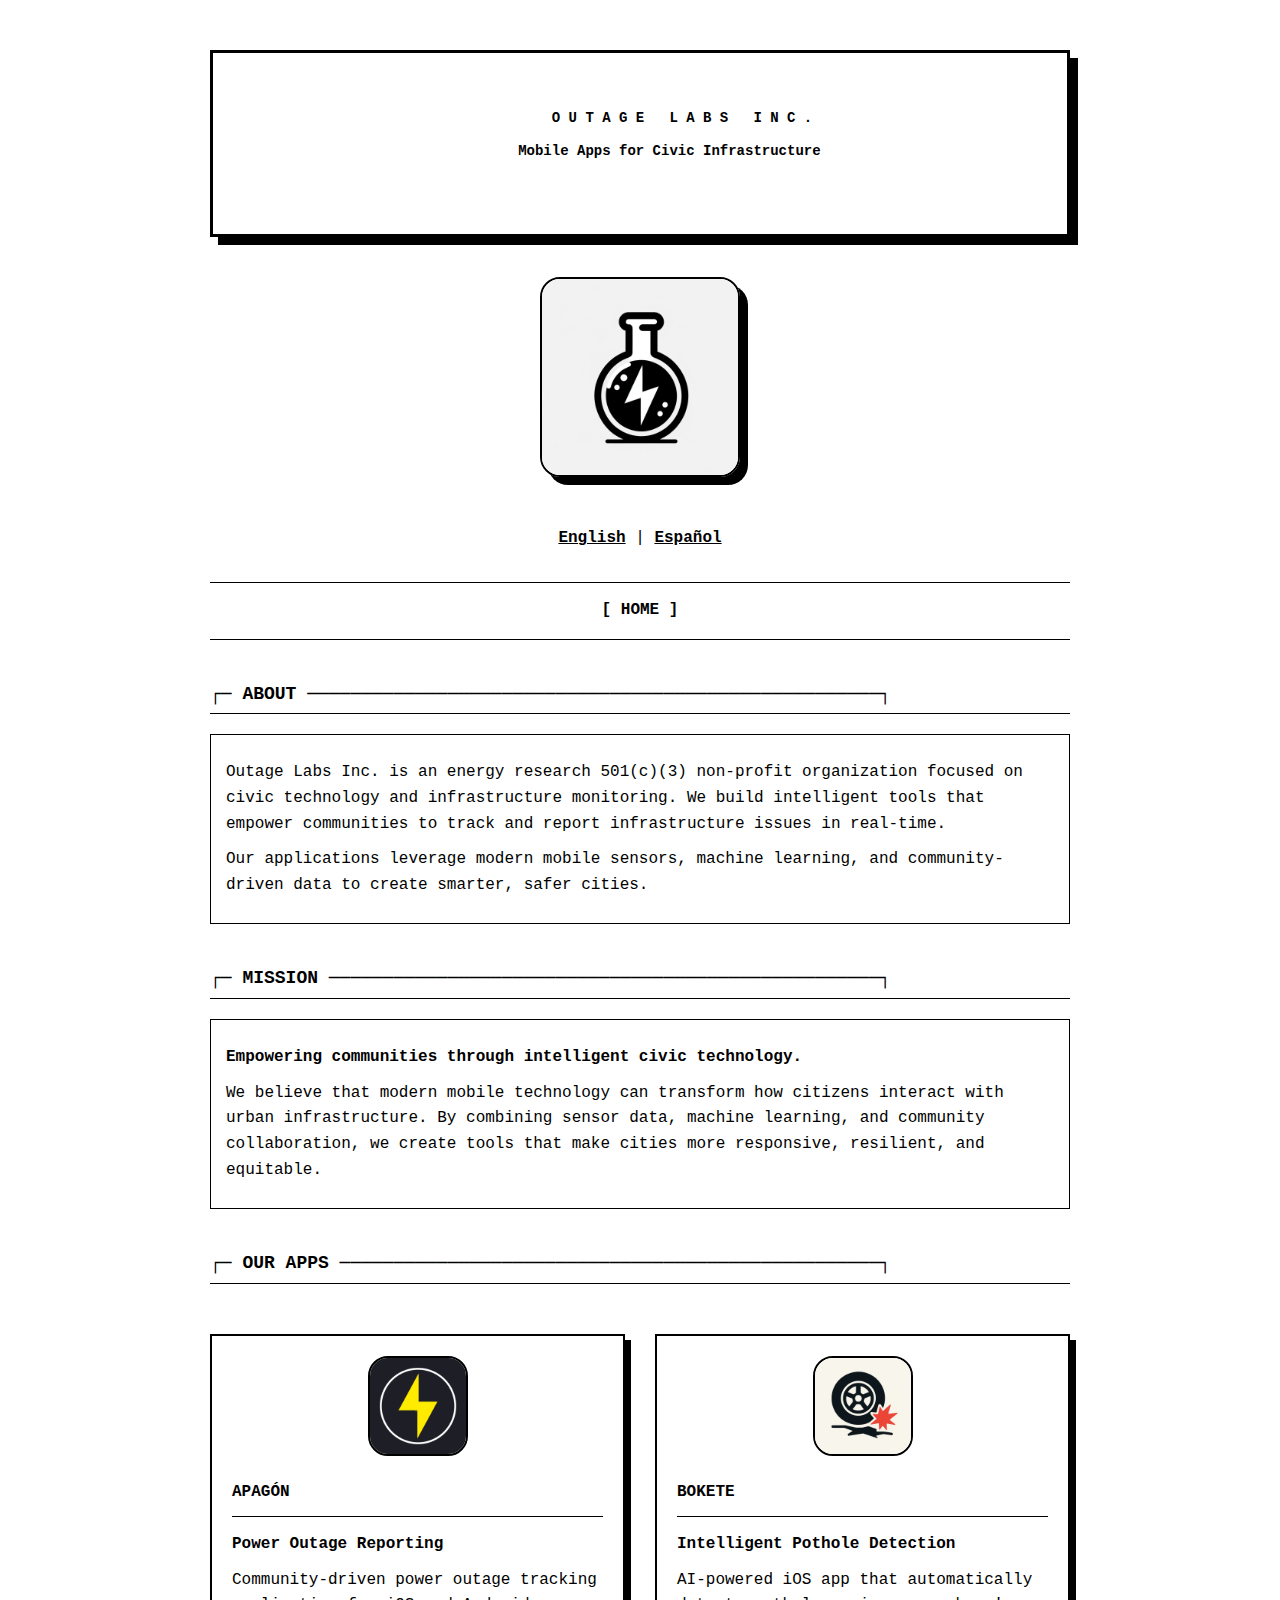
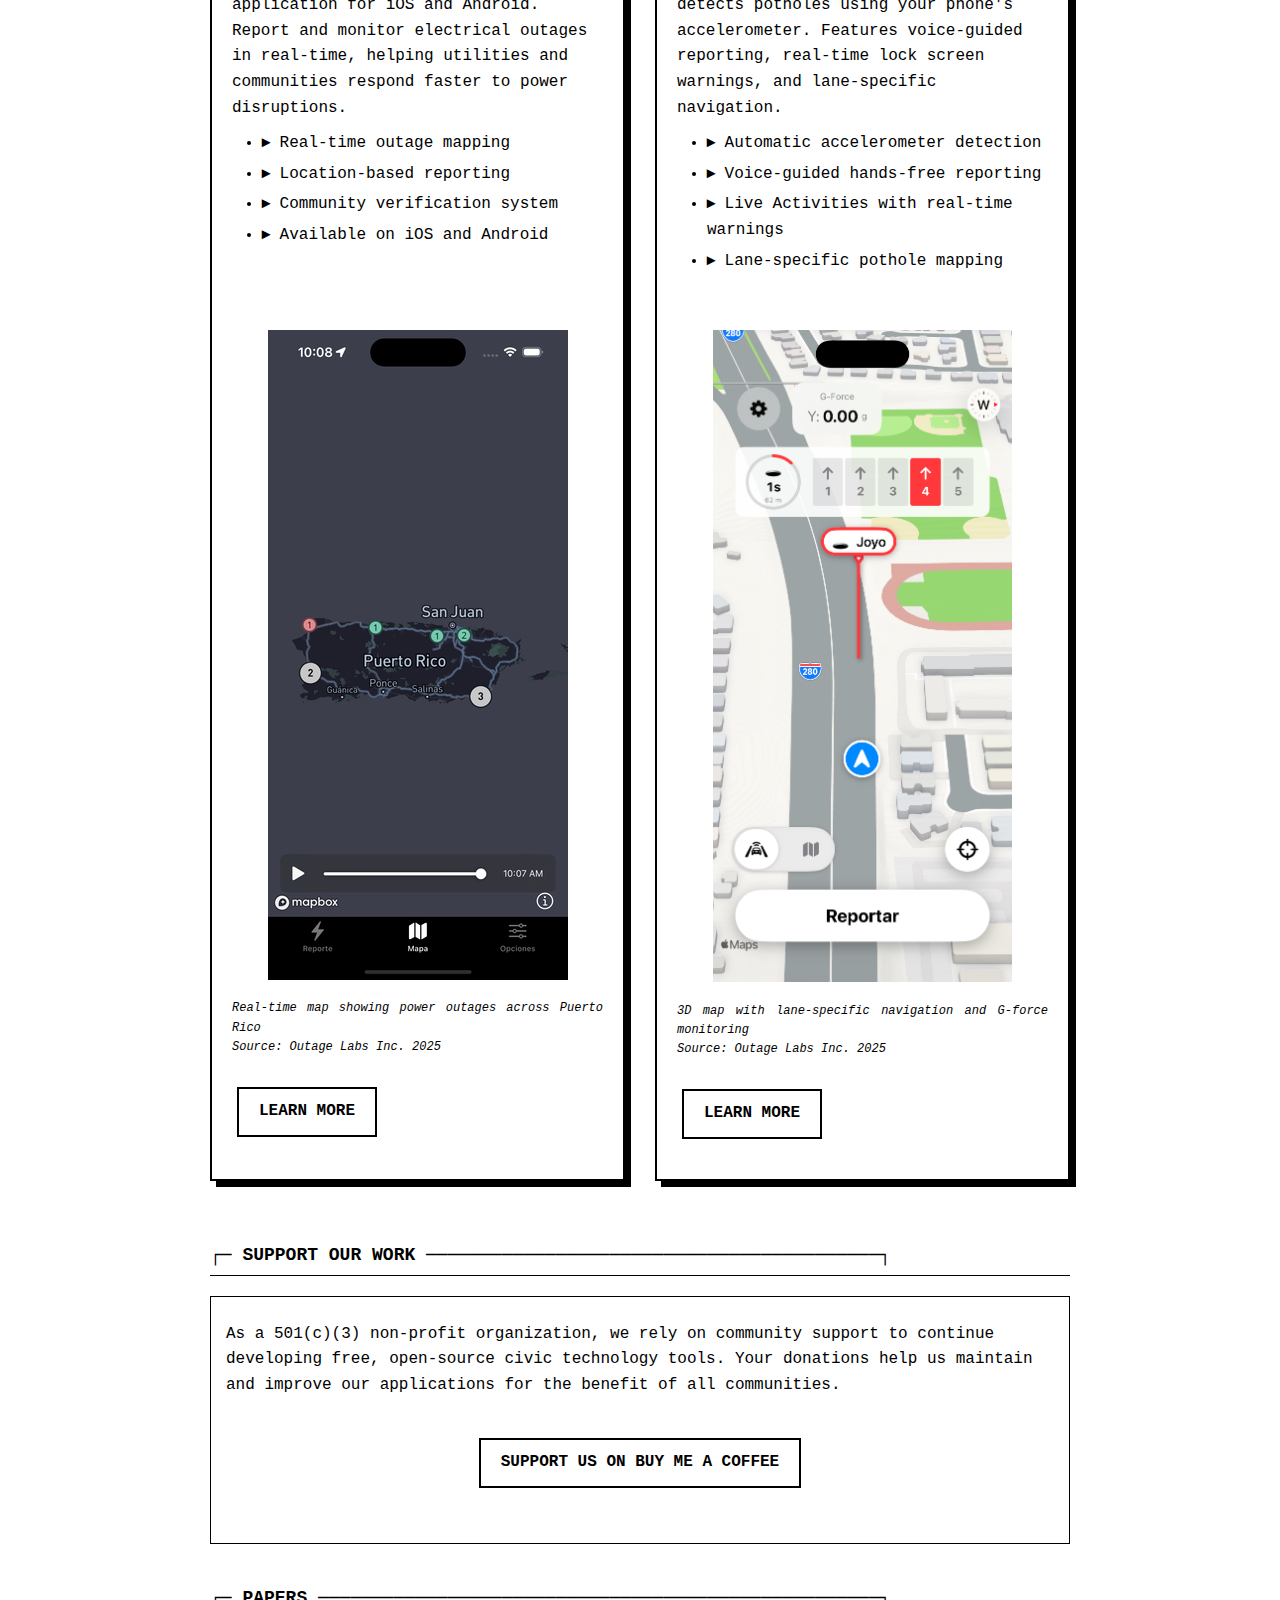
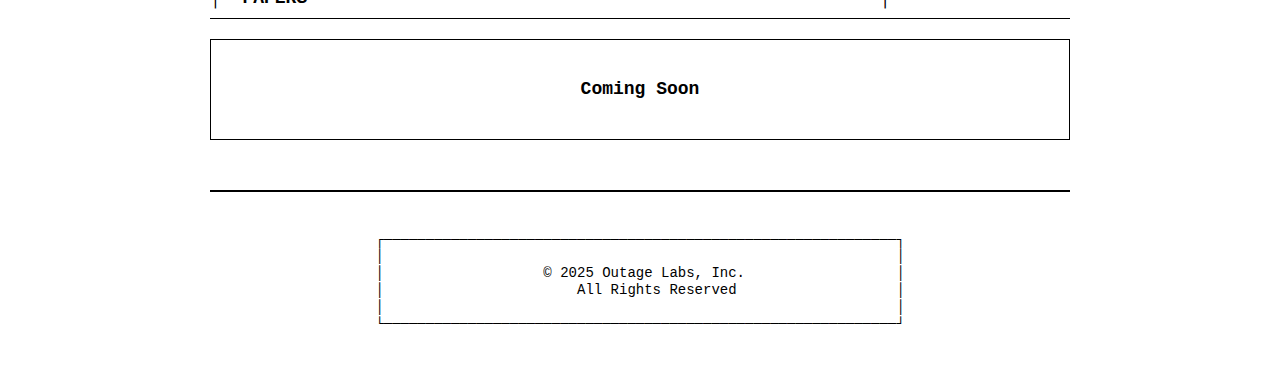
<file: index.html>
<!DOCTYPE html>
<html lang="en">
<head>
    <meta charset="UTF-8">
    <meta name="viewport" content="width=device-width, initial-scale=1.0">
    <title>OUTAGE LABS - Mobile Apps for Civic Tech</title>
    <meta name="description" content="Outage Labs Inc. develops innovative mobile applications for civic infrastructure monitoring, including power outage tracking and pothole detection.">

    <meta property="og:type" content="website">
    <meta property="og:url" content="https://outagelabs.github.io/">
    <meta property="og:title" content="OUTAGE LABS - Mobile Apps for Civic Tech">
    <meta property="og:description" content="Outage Labs Inc. develops innovative mobile applications for civic infrastructure monitoring, including power outage tracking and pothole detection.">

    <meta property="twitter:card" content="summary_large_image">
    <meta property="twitter:url" content="https://outagelabs.github.io/">
    <meta property="twitter:title" content="OUTAGE LABS - Mobile Apps for Civic Tech">
    <meta property="twitter:description" content="Outage Labs Inc. develops innovative mobile applications for civic infrastructure monitoring, including power outage tracking and pothole detection.">

    <link rel="stylesheet" href="style.css">
</head>
<body>
    <div class="ascii-logo">
        <pre class="ascii-art">

          O U T A G E   L A B S   I N C .

       Mobile Apps for Civic Infrastructure

        </pre>
    </div>

    <div style="text-align: center; margin: 40px 0;">
        <img src="logo.jpg" alt="Outage Labs Logo" class="logo-img" style="width: 200px; height: 200px; border-radius: 20px; box-shadow: 8px 8px 0px 0px #000000; border: 2px solid #000000;">
    </div>

    <div style="text-align: center; margin: 30px 0;">
        <p>
            <a href="index.html" style="font-weight: bold;">English</a> |
            <a href="index-es.html">Español</a>
        </p>
    </div>

    <nav class="nav">
        <a href="index.html">HOME</a>
    </nav>

    <section class="section">
        <h2>┌─ ABOUT ─────────────────────────────────────────────────────┐</h2>
        <div class="ascii-box">
            <p>
                Outage Labs Inc. is an energy research 501(c)(3) non-profit organization focused
                on civic technology and infrastructure monitoring. We build intelligent tools that
                empower communities to track and report infrastructure issues in real-time.
            </p>
            <p>
                Our applications leverage modern mobile sensors, machine learning, and
                community-driven data to create smarter, safer cities.
            </p>
        </div>
    </section>

    <section class="section">
        <h2>┌─ MISSION ───────────────────────────────────────────────────┐</h2>
        <div class="ascii-box">
            <p>
                <strong>Empowering communities through intelligent civic technology.</strong>
            </p>
            <p>
                We believe that modern mobile technology can transform how citizens interact
                with urban infrastructure. By combining sensor data, machine learning, and
                community collaboration, we create tools that make cities more responsive,
                resilient, and equitable.
            </p>
        </div>
    </section>

    <section class="section">
        <h2>┌─ OUR APPS ──────────────────────────────────────────────────┐</h2>

        <div class="app-grid">
            <div class="app-card">
                <div style="text-align: center; margin-bottom: 15px;">
                    <img src="apagon-icon.png" alt="Apagón App Icon" style="width: 100px; height: 100px; border-radius: 20px; border: 2px solid #000000;">
                </div>
                <h3>APAGÓN</h3>
                <p><strong>Power Outage Reporting</strong></p>
                <p>
                    Community-driven power outage tracking application for iOS and Android.
                    Report and monitor electrical outages in real-time, helping utilities
                    and communities respond faster to power disruptions.
                </p>
                <ul class="feature-list">
                    <li>Real-time outage mapping</li>
                    <li>Location-based reporting</li>
                    <li>Community verification system</li>
                    <li>Available on iOS and Android</li>
                </ul>
                <br>
                <br>
                <div style="text-align: center; margin: 20px 0;">
                    <img src="apagon-map.jpeg" alt="Interactive Outage Map" class="app-preview-img" style="max-width: 300px;">
                    <p style="font-size: 12px; margin-top: 10px; font-style: italic; text-align: justify;">Real-time map showing power outages across Puerto Rico<br>Source: Outage Labs Inc. 2025</p>
                </div>
                <p style="margin-top: 15px;">
                    <a href="https://apagon.github.io" target="_blank" class="button">LEARN MORE</a>
                </p>
            </div>

            <div class="app-card">
                <div style="text-align: center; margin-bottom: 15px;">
                    <img src="bokete-icon.png" alt="Bokete App Icon" style="width: 100px; height: 100px; border-radius: 20px; border: 2px solid #000000;">
                </div>
                <h3>BOKETE</h3>
                <p><strong>Intelligent Pothole Detection</strong></p>
                <p>
                    AI-powered iOS app that automatically detects potholes using your phone's
                    accelerometer. Features voice-guided reporting, real-time lock screen
                    warnings, and lane-specific navigation.
                </p>
                <ul class="feature-list">
                    <li>Automatic accelerometer detection</li>
                    <li>Voice-guided hands-free reporting</li>
                    <li>Live Activities with real-time warnings</li>
                    <li>Lane-specific pothole mapping</li>
                </ul>
                <br>
                <div style="text-align: center; margin: 20px 0;">
                    <img src="preview-navigation.png" alt="Navigation with Lane Selector" class="app-preview-img" style="max-width: 300px;">
                    <p style="font-size: 12px; margin-top: 10px; font-style: italic; text-align: justify;">3D map with lane-specific navigation and G-force monitoring<br>Source: Outage Labs Inc. 2025</p>
                </div>
                <p style="margin-top: 15px;">
                    <a href="https://bokete.github.io" target="_blank" class="button">LEARN MORE</a>
                </p>
            </div>
        </div>
    </section>

    <section class="section">
        <h2>┌─ SUPPORT OUR WORK ──────────────────────────────────────────┐</h2>
        <div class="ascii-box">
            <p>
                As a 501(c)(3) non-profit organization, we rely on community support to continue
                developing free, open-source civic technology tools. Your donations help us maintain
                and improve our applications for the benefit of all communities.
            </p>
            <div style="text-align: center; margin: 30px 0;">
                <a href="https://buymeacoffee.com/outagelabs" target="_blank" class="button">
                    SUPPORT US ON BUY ME A COFFEE
                </a>
            </div>
        </div>
    </section>

    <section class="section">
        <h2>┌─ PAPERS ────────────────────────────────────────────────────┐</h2>
        <div class="ascii-box">
            <p style="text-align: center; font-size: 18px; margin: 20px 0;">
                <strong>Coming Soon</strong>
            </p>
        </div>
    </section>

    <footer class="footer">
        <pre class="ascii-art">
┌─────────────────────────────────────────────────────────────┐
│                                                             │
│                   © 2025 Outage Labs, Inc.                  │
│                       All Rights Reserved                   │
│                                                             │
└─────────────────────────────────────────────────────────────┘
        </pre>
    </footer>
</body>
</html>
</file>
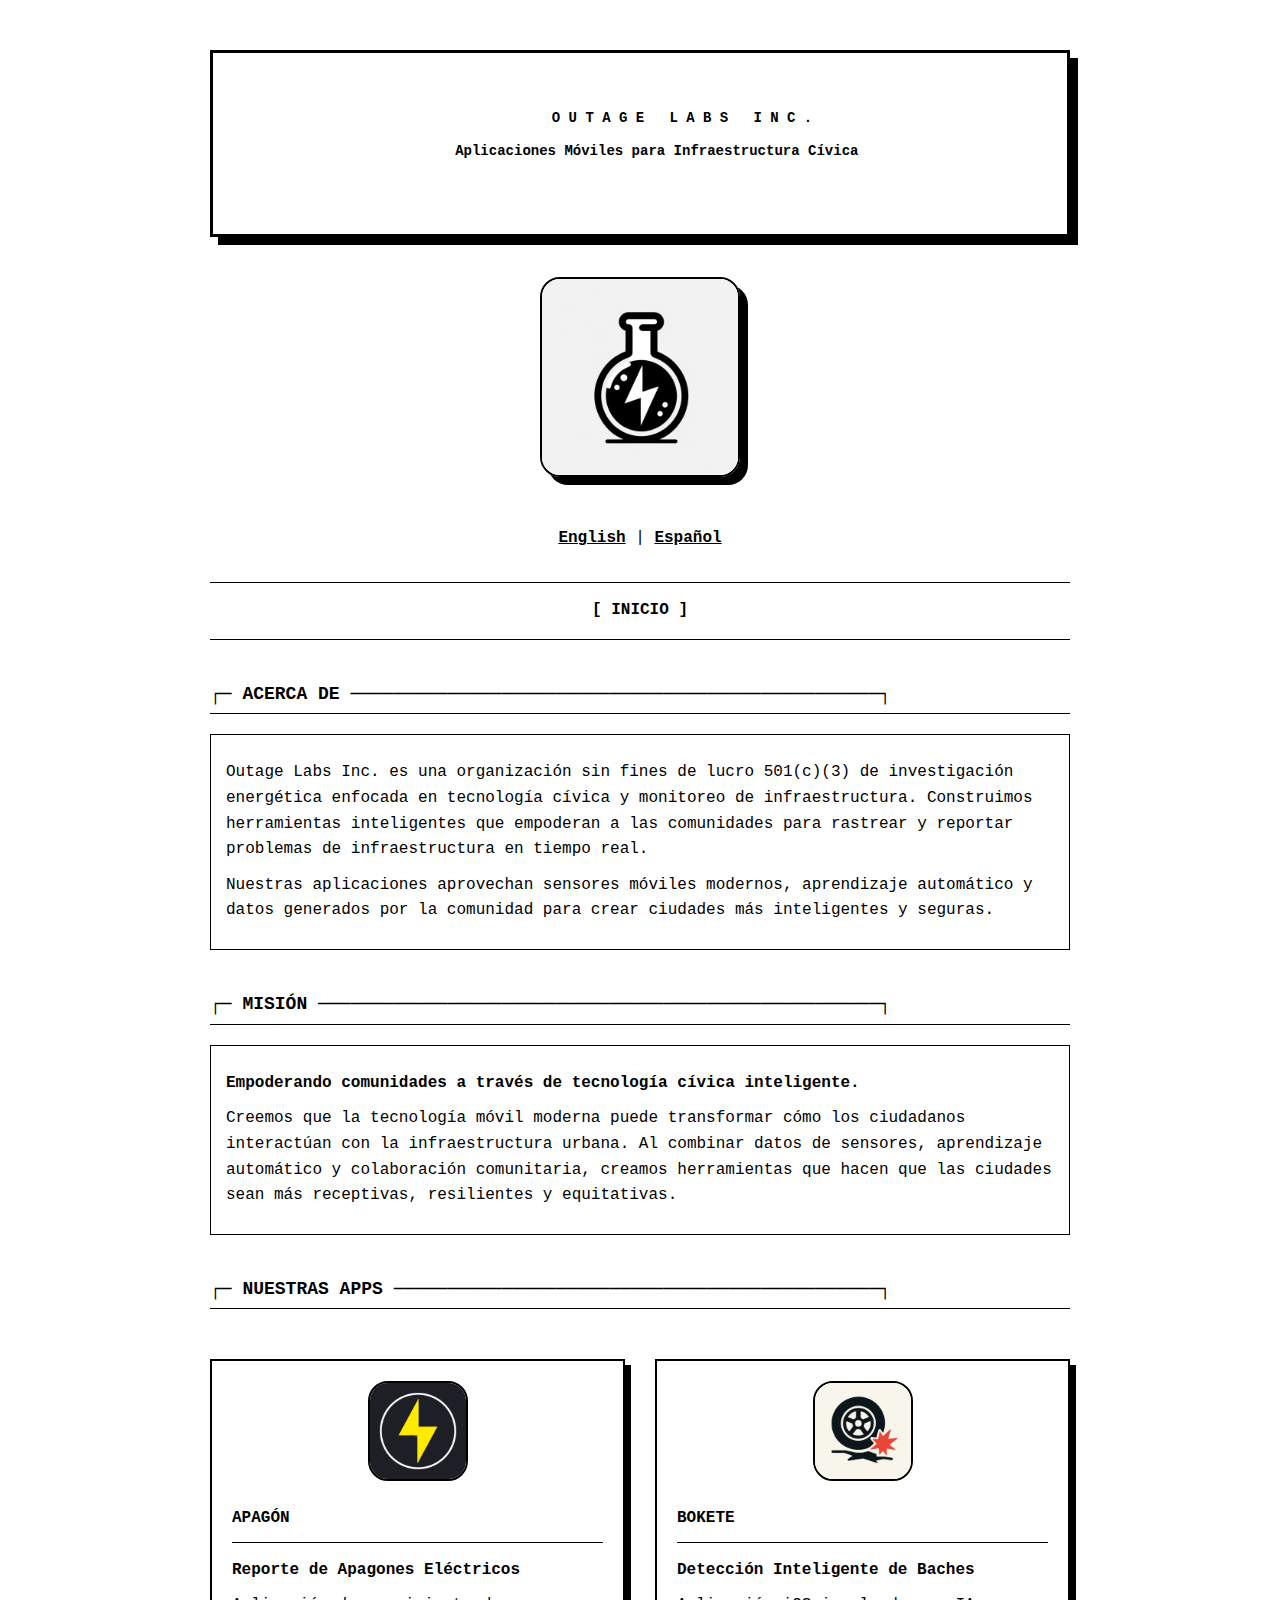
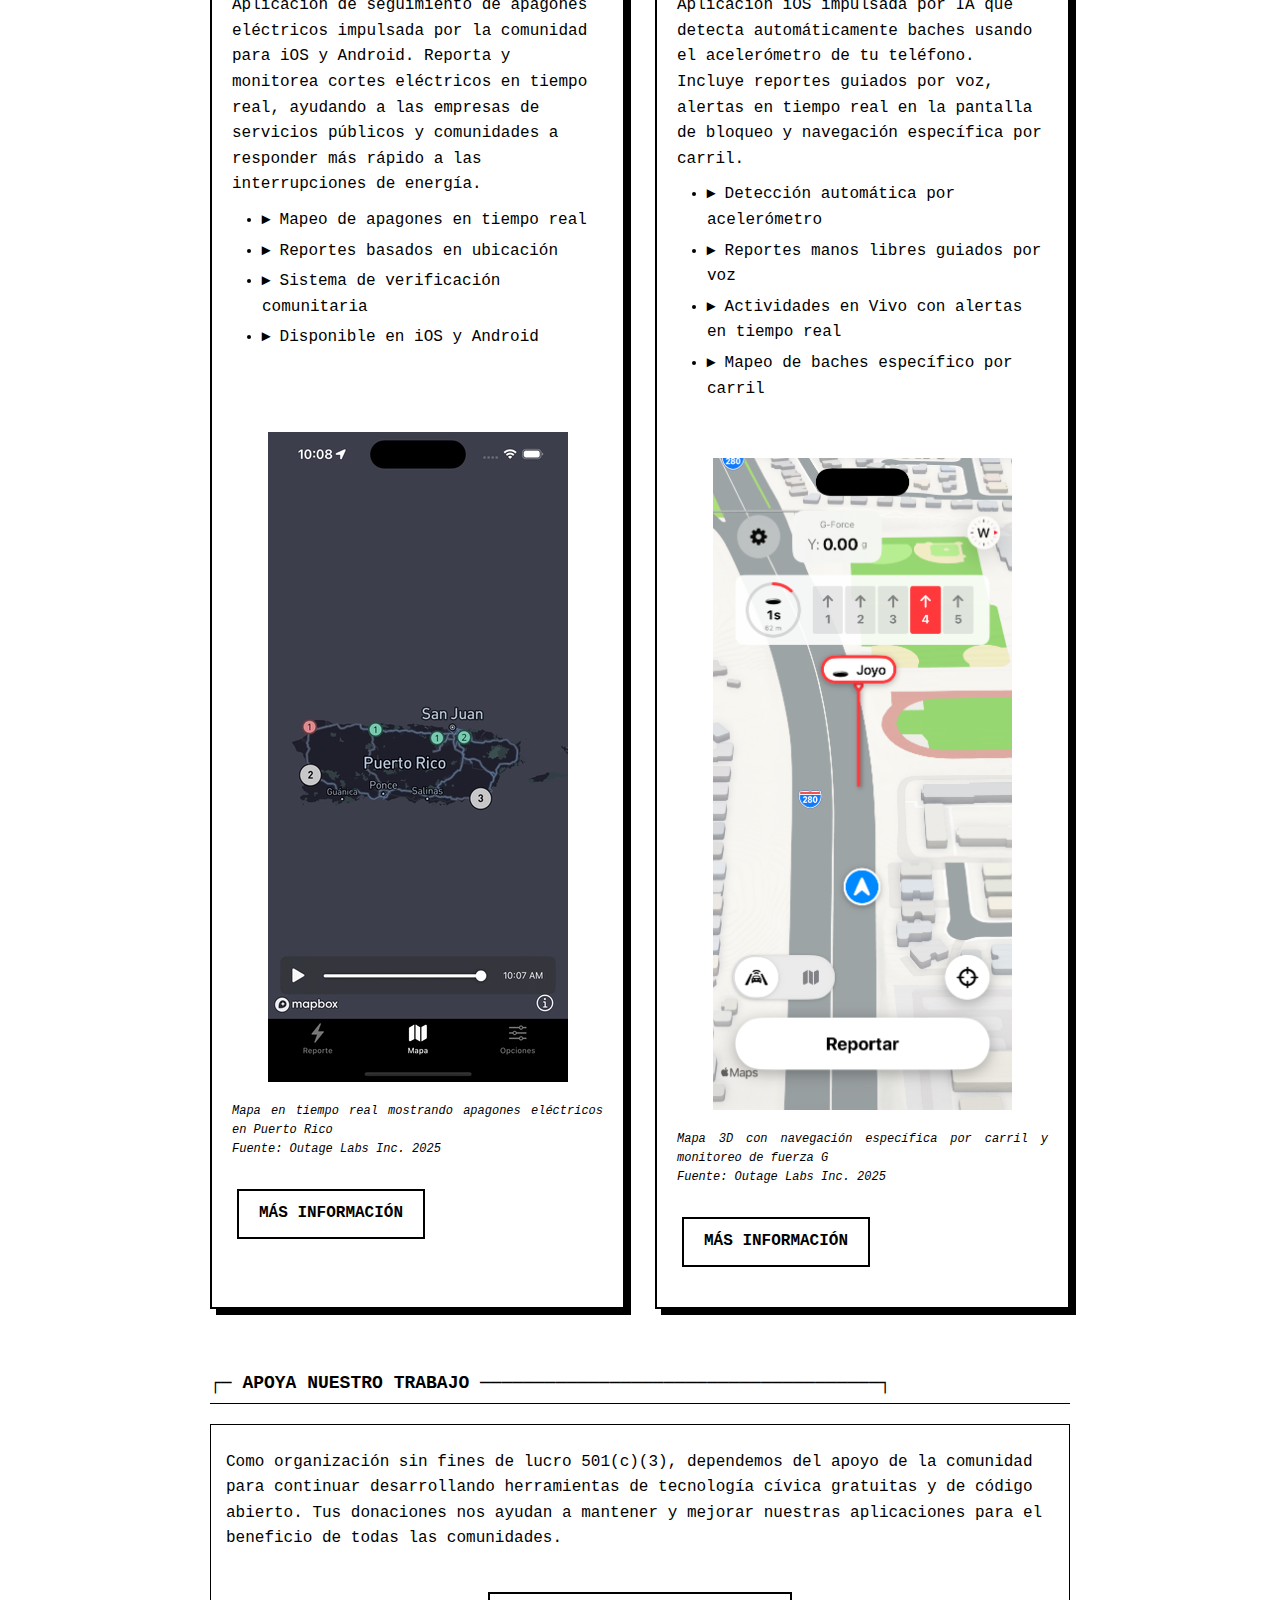
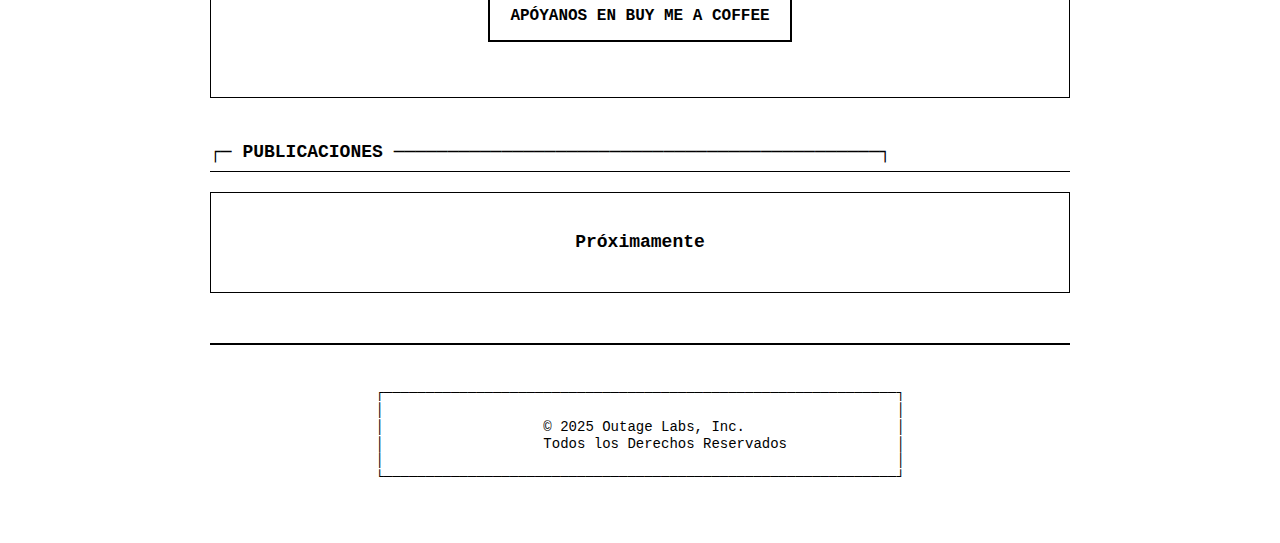
<file: index-es.html>
<!DOCTYPE html>
<html lang="es">
<head>
    <meta charset="UTF-8">
    <meta name="viewport" content="width=device-width, initial-scale=1.0">
    <title>OUTAGE LABS - Aplicaciones Móviles para Tecnología Cívica</title>
    <meta name="description" content="Outage Labs Inc. desarrolla aplicaciones móviles innovadoras para el monitoreo de infraestructura cívica, incluyendo seguimiento de apagones y detección de baches.">

    <meta property="og:type" content="website">
    <meta property="og:url" content="https://outagelabs.github.io/index-es.html">
    <meta property="og:title" content="OUTAGE LABS - Aplicaciones Móviles para Tecnología Cívica">
    <meta property="og:description" content="Outage Labs Inc. desarrolla aplicaciones móviles innovadoras para el monitoreo de infraestructura cívica, incluyendo seguimiento de apagones y detección de baches.">

    <meta property="twitter:card" content="summary_large_image">
    <meta property="twitter:url" content="https://outagelabs.github.io/index-es.html">
    <meta property="twitter:title" content="OUTAGE LABS - Aplicaciones Móviles para Tecnología Cívica">
    <meta property="twitter:description" content="Outage Labs Inc. desarrolla aplicaciones móviles innovadoras para el monitoreo de infraestructura cívica, incluyendo seguimiento de apagones y detección de baches.">

    <link rel="stylesheet" href="style.css">
</head>
<body>
    <div class="ascii-logo">
        <pre class="ascii-art">

          O U T A G E   L A B S   I N C .

    Aplicaciones Móviles para Infraestructura Cívica

        </pre>
    </div>

    <div style="text-align: center; margin: 40px 0;">
        <img src="logo.jpg" alt="Logo Outage Labs" class="logo-img" style="width: 200px; height: 200px; border-radius: 20px; box-shadow: 8px 8px 0px 0px #000000; border: 2px solid #000000;">
    </div>

    <div style="text-align: center; margin: 30px 0;">
        <p>
            <a href="index.html">English</a> |
            <a href="index-es.html" style="font-weight: bold;">Español</a>
        </p>
    </div>

    <nav class="nav">
        <a href="index-es.html">INICIO</a>
    </nav>

    <section class="section">
        <h2>┌─ ACERCA DE ─────────────────────────────────────────────────┐</h2>
        <div class="ascii-box">
            <p>
                Outage Labs Inc. es una organización sin fines de lucro 501(c)(3) de investigación
                energética enfocada en tecnología cívica y monitoreo de infraestructura. Construimos
                herramientas inteligentes que empoderan a las comunidades para rastrear y reportar
                problemas de infraestructura en tiempo real.
            </p>
            <p>
                Nuestras aplicaciones aprovechan sensores móviles modernos, aprendizaje automático
                y datos generados por la comunidad para crear ciudades más inteligentes y seguras.
            </p>
        </div>
    </section>

    <section class="section">
        <h2>┌─ MISIÓN ────────────────────────────────────────────────────┐</h2>
        <div class="ascii-box">
            <p>
                <strong>Empoderando comunidades a través de tecnología cívica inteligente.</strong>
            </p>
            <p>
                Creemos que la tecnología móvil moderna puede transformar cómo los ciudadanos
                interactúan con la infraestructura urbana. Al combinar datos de sensores,
                aprendizaje automático y colaboración comunitaria, creamos herramientas que
                hacen que las ciudades sean más receptivas, resilientes y equitativas.
            </p>
        </div>
    </section>

    <section class="section">
        <h2>┌─ NUESTRAS APPS ─────────────────────────────────────────────┐</h2>

        <div class="app-grid">
            <div class="app-card">
                <div style="text-align: center; margin-bottom: 15px;">
                    <img src="apagon-icon.png" alt="Icono Apagón" style="width: 100px; height: 100px; border-radius: 20px; border: 2px solid #000000;">
                </div>
                <h3>APAGÓN</h3>
                <p><strong>Reporte de Apagones Eléctricos</strong></p>
                <p>
                    Aplicación de seguimiento de apagones eléctricos impulsada por la comunidad
                    para iOS y Android. Reporta y monitorea cortes eléctricos en tiempo real,
                    ayudando a las empresas de servicios públicos y comunidades a responder más
                    rápido a las interrupciones de energía.
                </p>
                <ul class="feature-list">
                    <li>Mapeo de apagones en tiempo real</li>
                    <li>Reportes basados en ubicación</li>
                    <li>Sistema de verificación comunitaria</li>
                    <li>Disponible en iOS y Android</li>
                </ul>
                <br>
                <br>
                <div style="text-align: center; margin: 20px 0;">
                    <img src="apagon-map.jpeg" alt="Mapa Interactivo de Apagones" class="app-preview-img" style="max-width: 300px;">
                    <p style="font-size: 12px; margin-top: 10px; font-style: italic; text-align: justify;">Mapa en tiempo real mostrando apagones eléctricos en Puerto Rico<br>Fuente: Outage Labs Inc. 2025</p>
                </div>
                <p style="margin-top: 15px;">
                    <a href="https://apagonapp.com" target="_blank" class="button">MÁS INFORMACIÓN</a>
                </p>
            </div>

            <div class="app-card">
                <div style="text-align: center; margin-bottom: 15px;">
                    <img src="bokete-icon.png" alt="Icono Bokete" style="width: 100px; height: 100px; border-radius: 20px; border: 2px solid #000000;">
                </div>
                <h3>BOKETE</h3>
                <p><strong>Detección Inteligente de Baches</strong></p>
                <p>
                    Aplicación iOS impulsada por IA que detecta automáticamente baches usando
                    el acelerómetro de tu teléfono. Incluye reportes guiados por voz, alertas
                    en tiempo real en la pantalla de bloqueo y navegación específica por carril.
                </p>
                <ul class="feature-list">
                    <li>Detección automática por acelerómetro</li>
                    <li>Reportes manos libres guiados por voz</li>
                    <li>Actividades en Vivo con alertas en tiempo real</li>
                    <li>Mapeo de baches específico por carril</li>
                </ul>
                <br>
                <div style="text-align: center; margin: 20px 0;">
                    <img src="preview-navigation.png" alt="Navegación con Selector de Carril" class="app-preview-img" style="max-width: 300px;">
                    <p style="font-size: 12px; margin-top: 10px; font-style: italic; text-align: justify;">Mapa 3D con navegación específica por carril y monitoreo de fuerza G<br>Fuente: Outage Labs Inc. 2025</p>
                </div>
                <p style="margin-top: 15px;">
                    <a href="https://outagelabs.github.io/bokete.github.io/" target="_blank" class="button">MÁS INFORMACIÓN</a>
                </p>
            </div>
        </div>
    </section>

    <section class="section">
        <h2>┌─ APOYA NUESTRO TRABAJO ─────────────────────────────────────┐</h2>
        <div class="ascii-box">
            <p>
                Como organización sin fines de lucro 501(c)(3), dependemos del apoyo de la comunidad
                para continuar desarrollando herramientas de tecnología cívica gratuitas y de código
                abierto. Tus donaciones nos ayudan a mantener y mejorar nuestras aplicaciones para el
                beneficio de todas las comunidades.
            </p>
            <div style="text-align: center; margin: 30px 0;">
                <a href="https://buymeacoffee.com/outagelabs" target="_blank" class="button">
                    APÓYANOS EN BUY ME A COFFEE
                </a>
            </div>
        </div>
    </section>

    <section class="section">
        <h2>┌─ PUBLICACIONES ─────────────────────────────────────────────┐</h2>
        <div class="ascii-box">
            <p style="text-align: center; font-size: 18px; margin: 20px 0;">
                <strong>Próximamente</strong>
            </p>
        </div>
    </section>

    <footer class="footer">
        <pre class="ascii-art">
┌─────────────────────────────────────────────────────────────┐
│                                                             │
│                   © 2025 Outage Labs, Inc.                  │
│                   Todos los Derechos Reservados             │
│                                                             │
└─────────────────────────────────────────────────────────────┘
        </pre>
    </footer>
</body>
</html>
</file>
<file: style.css>
* {
    margin: 0;
    padding: 0;
    box-sizing: border-box;
}

body {
    background-color: #ffffff;
    color: #000000;
    font-family: 'Courier New', Courier, Monaco, monospace;
    line-height: 1.6;
    padding: 20px;
    max-width: 900px;
    margin: 0 auto;
}

.ascii-art {
    white-space: pre;
    font-size: 14px;
    line-height: 1.2;
    margin: 20px 0;
    overflow-x: auto;
}

.ascii-logo {
    font-size: 18px;
    text-align: center;
    margin: 30px 0;
    font-weight: bold;
    padding: 20px;
    border: 3px solid #000000;
    background-color: #ffffff;
    color: #000000;
    box-shadow: 8px 8px 0px 0px #000000;
}

.ascii-box {
    border: 1px solid #000000;
    padding: 15px;
    margin: 20px 0;
}

h1, h2, h3 {
    margin: 30px 0 15px 0;
    font-weight: bold;
    text-decoration: none;
}

h1 {
    font-size: 24px;
    border-bottom: 2px solid #000000;
    padding-bottom: 10px;
}

h2 {
    font-size: 18px;
    border-bottom: 1px solid #000000;
    padding-bottom: 5px;
}

h3 {
    font-size: 16px;
}

p {
    margin: 10px 0;
}

ul, ol {
    margin: 10px 0 10px 30px;
}

li {
    margin: 5px 0;
}

a {
    color: #000000;
    text-decoration: underline;
    font-weight: bold;
}

a:hover {
    background-color: #000000;
    color: #ffffff;
}

.nav {
    text-align: center;
    margin: 30px 0;
    padding: 15px;
    border-top: 1px solid #000000;
    border-bottom: 1px solid #000000;
}

.nav a {
    margin: 0 15px;
    text-decoration: none;
}

.nav a:before {
    content: "[ ";
}

.nav a:after {
    content: " ]";
}

.button {
    display: inline-block;
    padding: 10px 20px;
    border: 2px solid #000000;
    text-decoration: none;
    margin: 10px 5px;
    background-color: #ffffff;
    color: #000000;
    font-weight: bold;
}

.button:hover {
    background-color: #000000;
    color: #ffffff;
}

.footer {
    text-align: center;
    margin-top: 50px;
    padding-top: 20px;
    border-top: 2px solid #000000;
    font-size: 12px;
}

.section {
    margin: 40px 0;
}

.feature-list li:before {
    content: "▸ ";
    font-weight: bold;
}

.app-card {
    border: 2px solid #000000;
    padding: 20px;
    margin: 20px 0;
    box-shadow: 6px 6px 0px 0px #000000;
}

.app-card h3 {
    margin-top: 0;
    border-bottom: 1px solid #000000;
    padding-bottom: 10px;
    margin-bottom: 15px;
}

.app-grid {
    display: grid;
    grid-template-columns: 1fr;
    gap: 30px;
    margin: 30px 0;
}

@media (min-width: 768px) {
    .app-grid {
        grid-template-columns: 1fr 1fr;
    }
}

@media (max-width: 768px) {
    body {
        padding: 10px;
    }

    .ascii-logo {
        font-size: 10px;
    }

    .ascii-art {
        font-size: 12px;
    }

    .app-card {
        box-shadow: 4px 4px 0px 0px #000000;
    }
}
</file>
